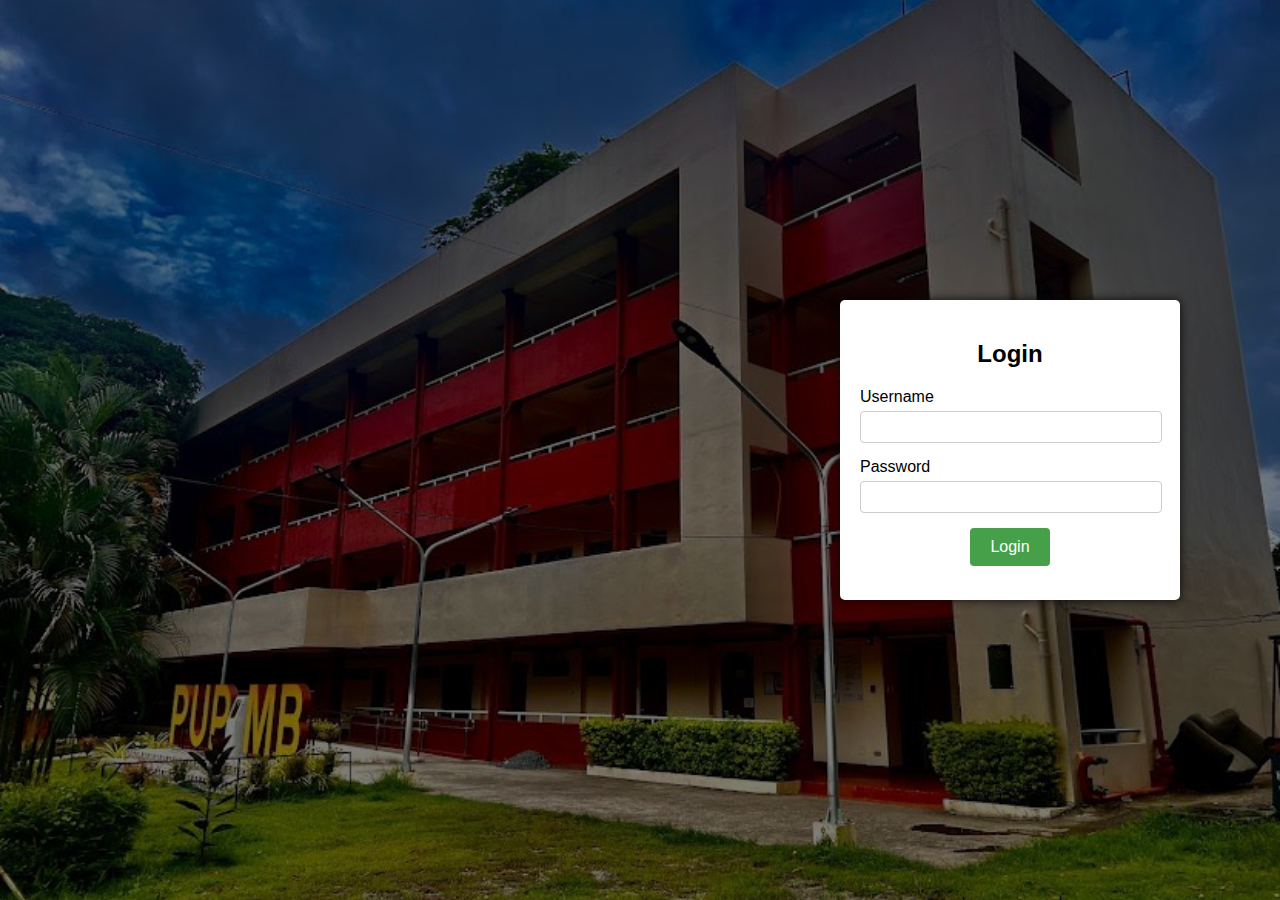
<file: index.html>
<!DOCTYPE html>
<html lang="en">
<head>
    <meta charset="UTF-8">
    <meta name="viewport" content="width=device-width, initial-scale=1.0">
    <title>Login Page</title>
    <link rel="stylesheet" href="style.css">
</head>
<body>
    <div class="container">
        <h2>Login</h2>
        <form id="loginForm">
            <div class="form-group">
                <label for="username">Username</label>
                <input type="text" id="username" name="username" required>
            </div>
            <div class="form-group">
                <label for="password">Password</label>
                <input type="password" id="password" name="password" required>
            </div>
            <button type="submit">Login</button>
        </form>
        <p id="message"></p>
    </div>

    <script src="script.js"></script>
</body>
</html>
</file>
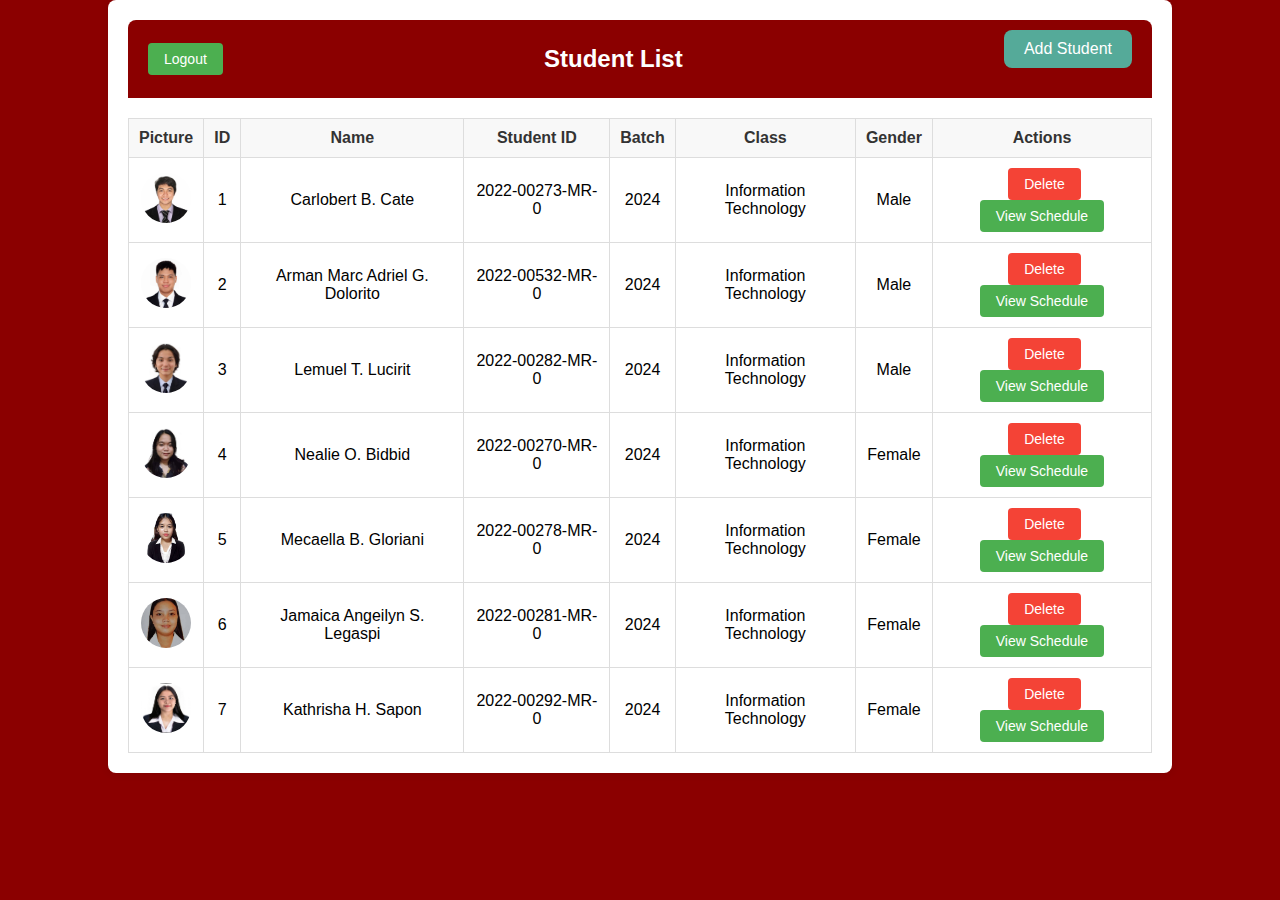
<file: admin.html>
<!DOCTYPE html>
<html lang="en">
<head>
    <meta charset="UTF-8">
    <meta name="viewport" content="width=device-width, initial-scale=1.0">
    <title>Admin Page</title>
    <link rel="stylesheet" href="admin.css">
</head>
<body>
    <div class="container">
        <div class="header">
            <button id="logout-button" class="logout-button">Logout</button>
            <h2>Student List</h2>
            <button id="add-student-button" class="add-student-button">Add Student</button>
        </div>
        <table id="studentTable">
            <thead>
                <tr>
                    <th>Picture</th>
                    <th>ID</th>
                    <th>Name</th>
                    <th>Student ID</th>
                    <th>Batch</th>
                    <th>Class</th>
                    <th>Gender</th>
                    <th>Actions</th>
                </tr>
            </thead>
            <tbody>
                <!-- Student rows will be dynamically added here -->
            </tbody>
        </table>
    </div>

    <script src="admin.js"></script>
</body>
</html>
</file>
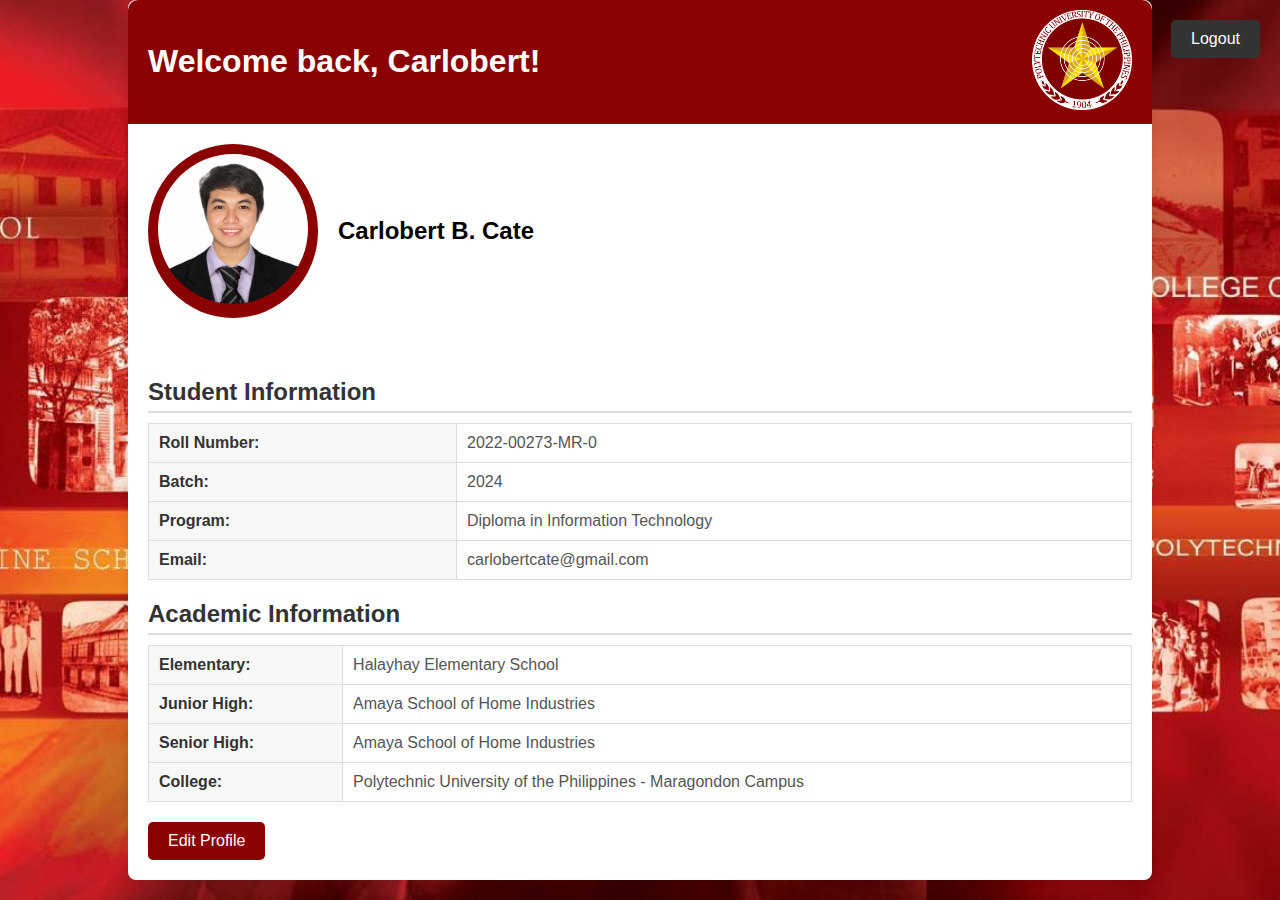
<file: student1.html>
<!DOCTYPE html>
<html lang="en">
<head>
    <meta charset="UTF-8">
    <meta name="viewport" content="width=device-width, initial-scale=1.0">
    <title>Student Profile</title>
    <link rel="stylesheet" href="student.css">
</head>
<body>
    <button id="logout-button" class="logout-button">Logout</button>
    <div class="container">
        <div class="welcome-header">
            <div class="welcome-left">
                <h1>Welcome back, Carlobert!</h1>
            </div>
            <div class="welcome-right">
                <img src="logo.png" alt="Logo">
            </div>
        </div>
        <div class="profile-header">
            <div class="profile-picture-container">
                <img id="profile-picture" src="carlo.jpeg.jpg" alt="Profile Picture">
            </div>
            <h2 id="student-name">Carlobert B. Cate</h2>
        </div>
        <div class="profile-info">
            <h2>Student Information</h2>
            <table>
                <tr>
                    <th>Roll Number:</th>
                    <td id="roll-number">2022-00273-MR-0</td>
                </tr>
                <tr>
                    <th>Batch:</th>
                    <td id="batch">2024</td>
                </tr>
                <tr>
                    <th>Program:</th>
                    <td id="program">Diploma in Information Technology</td>
                </tr>
                <tr>
                    <th>Email:</th>
                    <td id="email">carlobertcate@gmail.com</td>
                </tr>
            </table>
            <h2>Academic Information</h2>
            <table>
                <tr>
                    <th>Elementary:</th>
                    <td id="elementary">Halayhay Elementary School</td>
                </tr>
                <tr>
                    <th>Junior High:</th>
                    <td id="junior-high">Amaya School of Home Industries</td>
                </tr>
                <tr>
                    <th>Senior High:</th>
                    <td id="senior-high">Amaya School of Home Industries</td>
                </tr>
                <tr>
                    <th>College:</th>
                    <td id="college">Polytechnic University of the Philippines - Maragondon Campus</td>
                </tr>
            </table>
            <button id="edit-button" class="red-button">Edit Profile</button>
        </div>
    </div>

    <script src="student.js"></script>
</body>
</html>
</file>
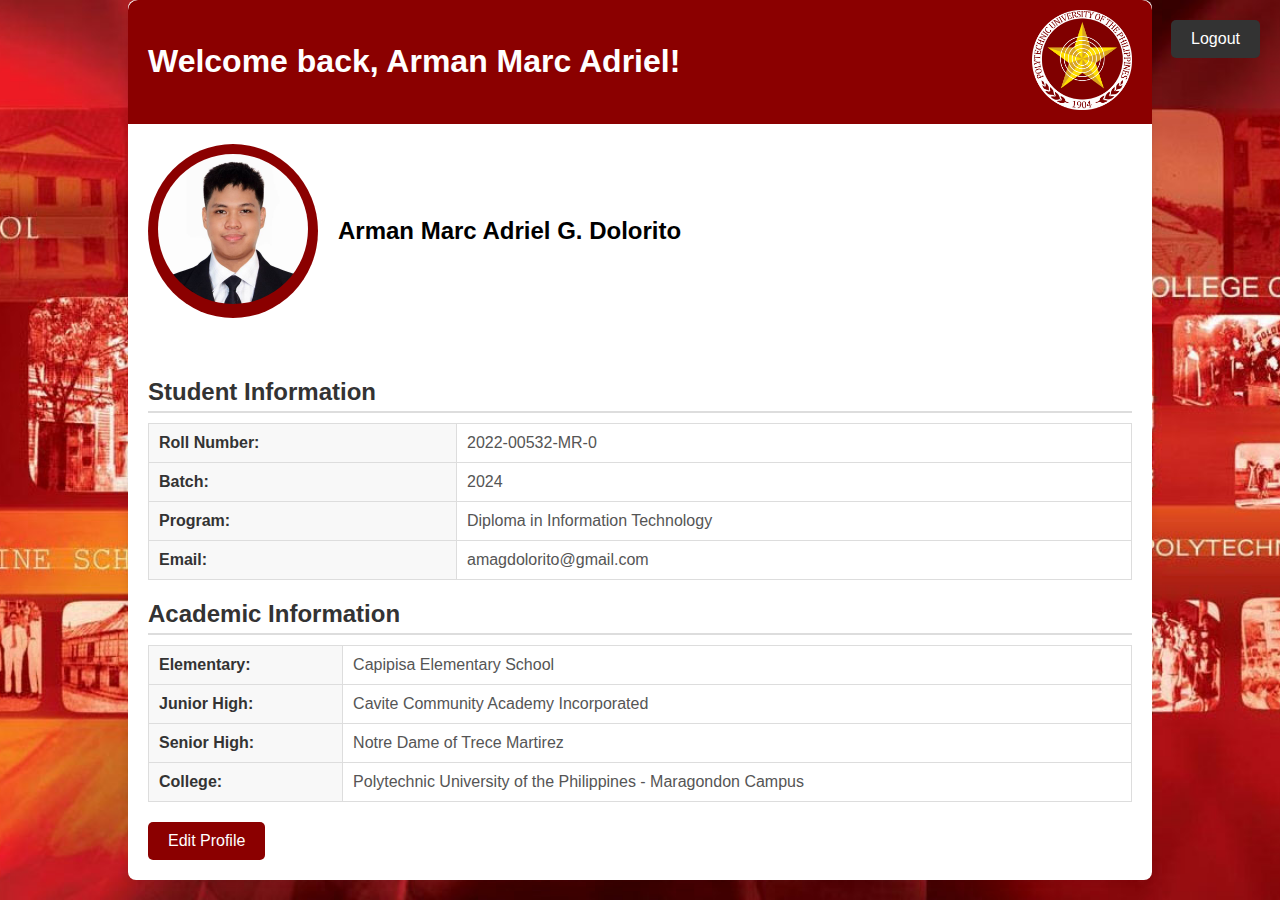
<file: student2.html>
<!DOCTYPE html>
<html lang="en">
<head>
    <meta charset="UTF-8">
    <meta name="viewport" content="width=device-width, initial-scale=1.0">
    <title>Student Profile</title>
    <link rel="stylesheet" href="student.css">
</head>
<body>
    <button id="logout-button" class="logout-button">Logout</button>
    <div class="container">
        <div class="welcome-header">
            <div class="welcome-left">
                <h1>Welcome back, Arman Marc Adriel!</h1>
            </div>
            <div class="welcome-right">
                <img src="logo.png" alt="Logo">
            </div>
        </div>
        <div class="profile-header">
            <div class="profile-picture-container">
                <img id="profile-picture" src="ama.jpeg.jpg" alt="Profile Picture">
            </div>
            <h2 id="student-name">Arman Marc Adriel G. Dolorito</h2>
        </div>
        <div class="profile-info">
            <h2>Student Information</h2>
            <table>
                <tr>
                    <th>Roll Number:</th>
                    <td id="roll-number">2022-00532-MR-0</td>
                </tr>
                <tr>
                    <th>Batch:</th>
                    <td id="batch">2024</td>
                </tr>
                <tr>
                    <th>Program:</th>
                    <td id="program">Diploma in Information Technology</td>
                </tr>
                <tr>
                    <th>Email:</th>
                    <td id="email">amagdolorito@gmail.com</td>
                </tr>
            </table>
            <h2>Academic Information</h2>
            <table>
                <tr>
                    <th>Elementary:</th>
                    <td id="elementary">Capipisa Elementary School</td>
                </tr>
                <tr>
                    <th>Junior High:</th>
                    <td id="junior-high">Cavite Community Academy Incorporated</td>
                </tr>
                <tr>
                    <th>Senior High:</th>
                    <td id="senior-high">Notre Dame of Trece Martirez</td>
                </tr>
                <tr>
                    <th>College:</th>
                    <td id="college">Polytechnic University of the Philippines - Maragondon Campus</td>
                </tr>
            </table>
            <button id="edit-button" class="red-button">Edit Profile</button>
        </div>
    </div>

    <script src="student.js"></script>
</body>
</html>
</file>
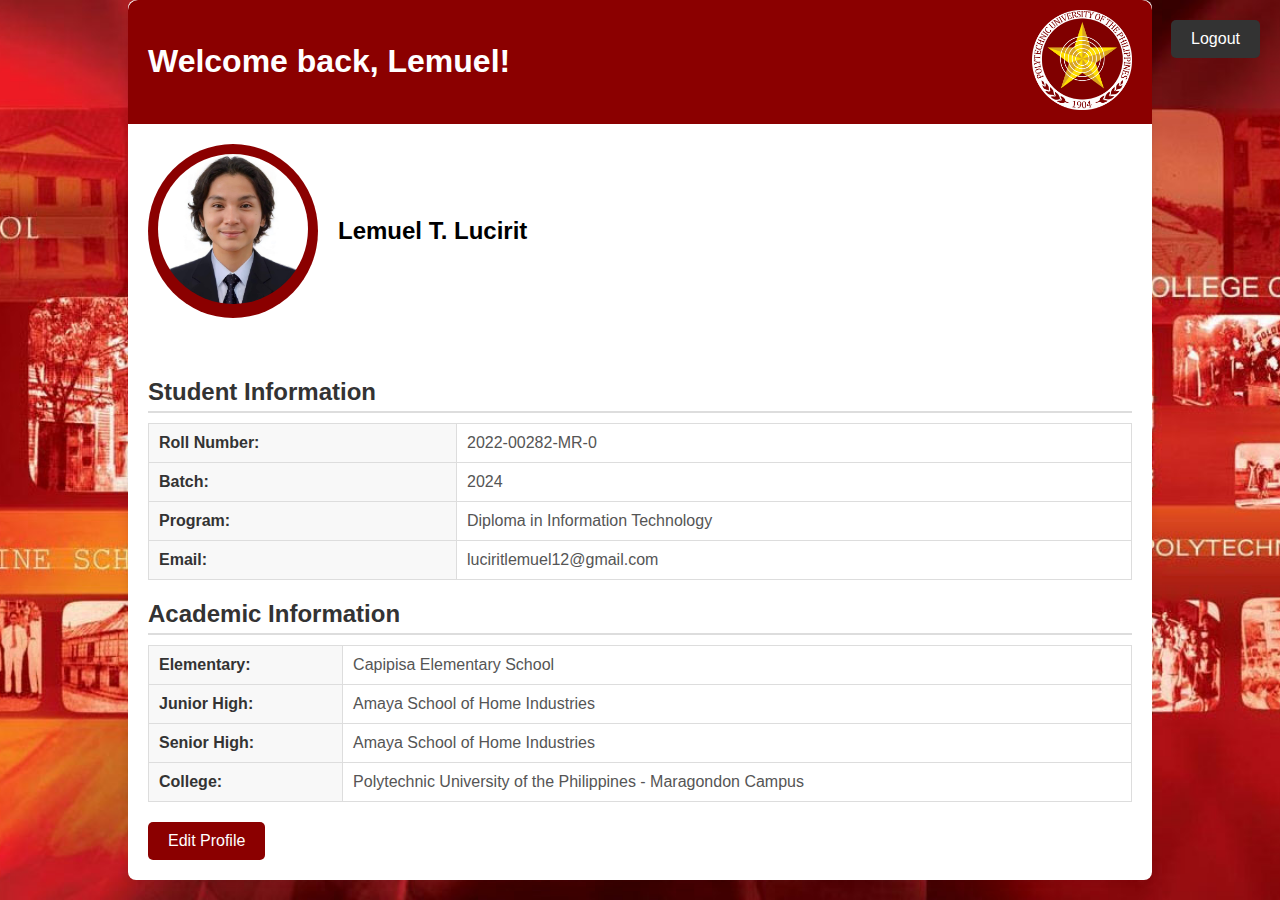
<file: student3.html>
<!DOCTYPE html>
<html lang="en">
<head>
    <meta charset="UTF-8">
    <meta name="viewport" content="width=device-width, initial-scale=1.0">
    <title>Student Profile</title>
    <link rel="stylesheet" href="student.css">
</head>
<body>
    <button id="logout-button" class="logout-button">Logout</button>
    <div class="container">
        <div class="welcome-header">
            <div class="welcome-left">
                <h1>Welcome back, Lemuel!</h1>
            </div>
            <div class="welcome-right">
                <img src="logo.png" alt="Logo">
            </div>
        </div>
        <div class="profile-header">
            <div class="profile-picture-container">
                <img id="profile-picture" src="lem.jpeg.jpg" alt="Profile Picture">
            </div>
            <h2 id="student-name">Lemuel T. Lucirit</h2>
        </div>
        <div class="profile-info">
            <h2>Student Information</h2>
            <table>
                <tr>
                    <th>Roll Number:</th>
                    <td id="roll-number">2022-00282-MR-0</td>
                </tr>
                <tr>
                    <th>Batch:</th>
                    <td id="batch">2024</td>
                </tr>
                <tr>
                    <th>Program:</th>
                    <td id="program">Diploma in Information Technology</td>
                </tr>
                <tr>
                    <th>Email:</th>
                    <td id="email">luciritlemuel12@gmail.com</td>
                </tr>
            </table>
            <h2>Academic Information</h2>
            <table>
                <tr>
                    <th>Elementary:</th>
                    <td id="elementary">Capipisa Elementary School</td>
                </tr>
                <tr>
                    <th>Junior High:</th>
                    <td id="junior-high">Amaya School of Home Industries</td>
                </tr>
                <tr>
                    <th>Senior High:</th>
                    <td id="senior-high">Amaya School of Home Industries</td>
                </tr>
                <tr>
                    <th>College:</th>
                    <td id="college">Polytechnic University of the Philippines - Maragondon Campus</td>
                </tr>
            </table>
            <button id="edit-button" class="red-button">Edit Profile</button>
        </div>
    </div>

    <script src="student.js"></script>
</body>
</html>
</file>
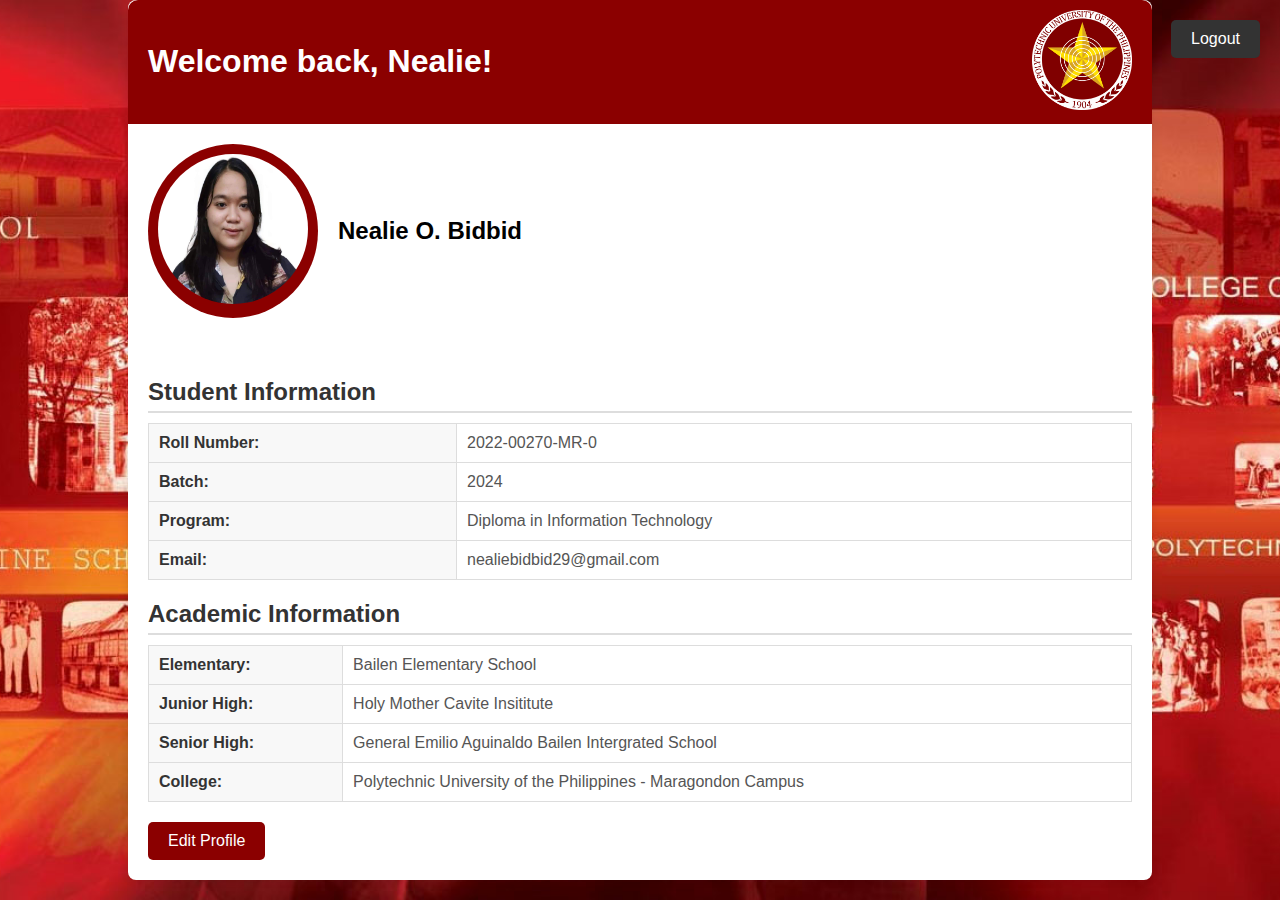
<file: student4.html>
<!DOCTYPE html>
<html lang="en">
<head>
    <meta charset="UTF-8">
    <meta name="viewport" content="width=device-width, initial-scale=1.0">
    <title>Student Profile</title>
    <link rel="stylesheet" href="student.css">
</head>
<body>
    <button id="logout-button" class="logout-button">Logout</button>
    <div class="container">
        <div class="welcome-header">
            <div class="welcome-left">
                <h1>Welcome back, Nealie!</h1>
            </div>
            <div class="welcome-right">
                <img src="logo.png" alt="Logo">
            </div>
        </div>
        <div class="profile-header">
            <div class="profile-picture-container">
                <img id="profile-picture" src="nea.jpeg.jpg" alt="Profile Picture">
            </div>
            <h2 id="student-name">Nealie O. Bidbid</h2>
        </div>
        <div class="profile-info">
            <h2>Student Information</h2>
            <table>
                <tr>
                    <th>Roll Number:</th>
                    <td id="roll-number">2022-00270-MR-0</td>
                </tr>
                <tr>
                    <th>Batch:</th>
                    <td id="batch">2024</td>
                </tr>
                <tr>
                    <th>Program:</th>
                    <td id="program">Diploma in Information Technology</td>
                </tr>
                <tr>
                    <th>Email:</th>
                    <td id="email">nealiebidbid29@gmail.com</td>
                </tr>
            </table>
            <h2>Academic Information</h2>
            <table>
                <tr>
                    <th>Elementary:</th>
                    <td id="elementary">Bailen Elementary School</td>
                </tr>
                <tr>
                    <th>Junior High:</th>
                    <td id="junior-high">Holy Mother Cavite Insititute</td>
                </tr>
                <tr>
                    <th>Senior High:</th>
                    <td id="senior-high">General Emilio Aguinaldo Bailen Intergrated School</td>
                </tr>
                <tr>
                    <th>College:</th>
                    <td id="college">Polytechnic University of the Philippines - Maragondon Campus</td>
                </tr>
            </table>
            <button id="edit-button" class="red-button">Edit Profile</button>
        </div>
    </div>

    <script src="student.js"></script>
</body>
</html>
</file>
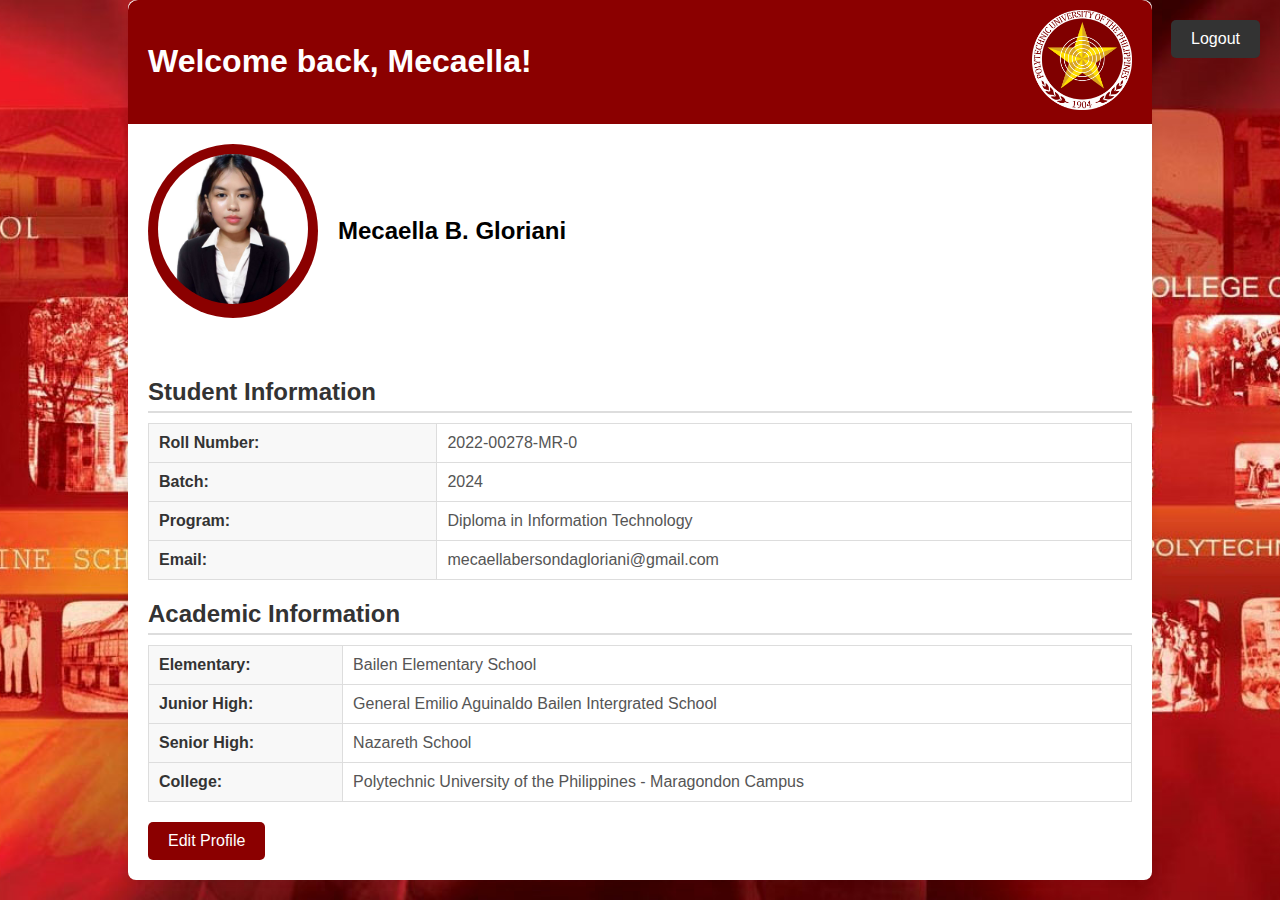
<file: student5.html>
<!DOCTYPE html>
<html lang="en">
<head>
    <meta charset="UTF-8">
    <meta name="viewport" content="width=device-width, initial-scale=1.0">
    <title>Student Profile</title>
    <link rel="stylesheet" href="student.css">
</head>
<body>
    <button id="logout-button" class="logout-button">Logout</button>
    <div class="container">
        <div class="welcome-header">
            <div class="welcome-left">
                <h1>Welcome back, Mecaella!</h1>
            </div>
            <div class="welcome-right">
                <img src="logo.png" alt="Logo">
            </div>
        </div>
        <div class="profile-header">
            <div class="profile-picture-container">
                <img id="profile-picture" src="meca.jpeg.jpg" alt="Profile Picture">
            </div>
            <h2 id="student-name">Mecaella B. Gloriani</h2>
        </div>
        <div class="profile-info">
            <h2>Student Information</h2>
            <table>
                <tr>
                    <th>Roll Number:</th>
                    <td id="roll-number">2022-00278-MR-0</td>
                </tr>
                <tr>
                    <th>Batch:</th>
                    <td id="batch">2024</td>
                </tr>
                <tr>
                    <th>Program:</th>
                    <td id="program">Diploma in Information Technology</td>
                </tr>
                <tr>
                    <th>Email:</th>
                    <td id="email">mecaellabersondagloriani@gmail.com</td>
                </tr>
            </table>
            <h2>Academic Information</h2>
            <table>
                <tr>
                    <th>Elementary:</th>
                    <td id="elementary">Bailen Elementary School</td>
                </tr>
                <tr>
                    <th>Junior High:</th>
                    <td id="junior-high">General Emilio Aguinaldo Bailen Intergrated School</td>
                </tr>
                <tr>
                    <th>Senior High:</th>
                    <td id="senior-high">Nazareth School</td>
                </tr>
                <tr>
                    <th>College:</th>
                    <td id="college">Polytechnic University of the Philippines - Maragondon Campus</td>
                </tr>
            </table>
            <button id="edit-button" class="red-button">Edit Profile</button>
        </div>
    </div>

    <script src="student.js"></script>
</body>
</html>
</file>
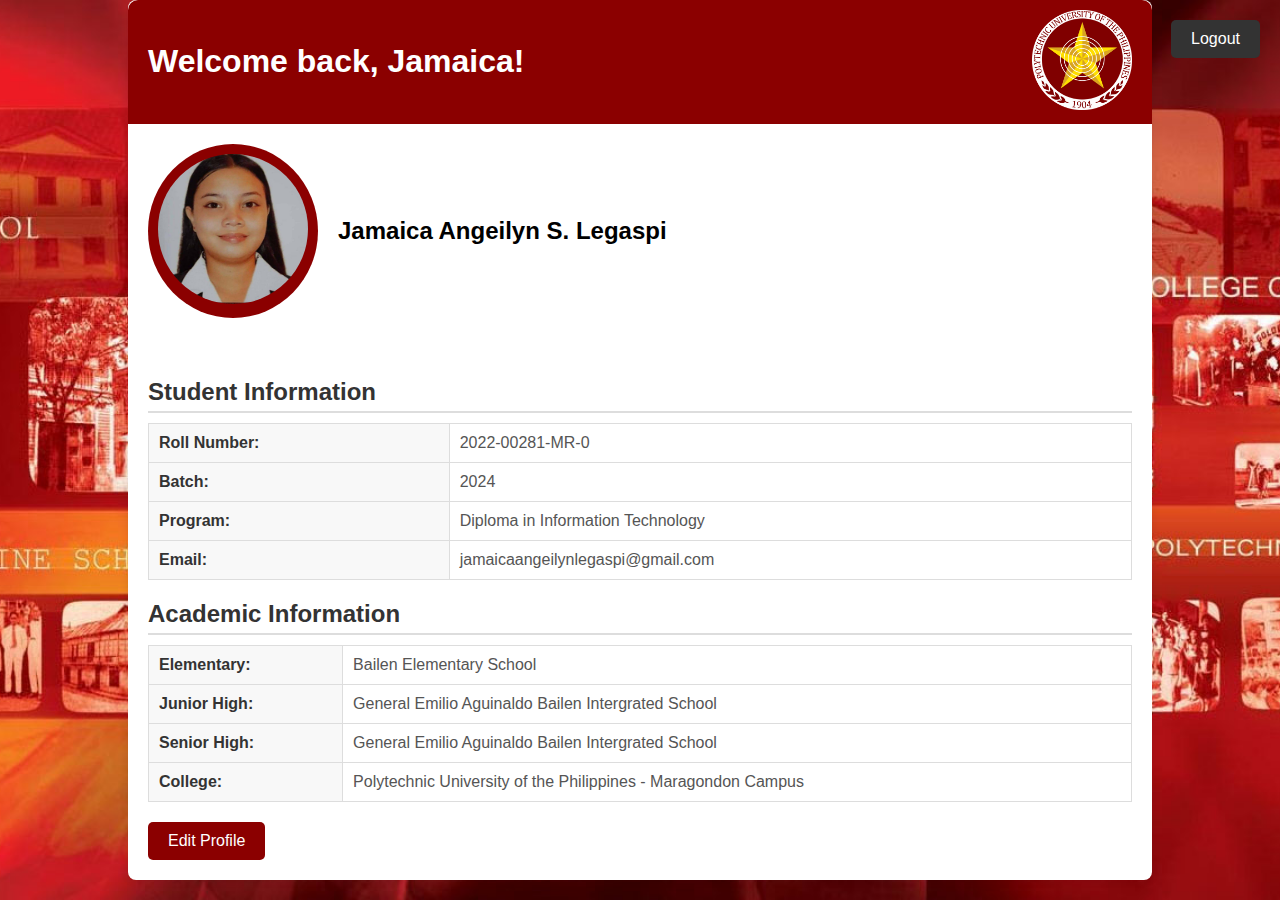
<file: student6.html>
<!DOCTYPE html>
<html lang="en">
<head>
    <meta charset="UTF-8">
    <meta name="viewport" content="width=device-width, initial-scale=1.0">
    <title>Student Profile</title>
    <link rel="stylesheet" href="student.css">
</head>
<body>
    <button id="logout-button" class="logout-button">Logout</button>
    <div class="container">
        <div class="welcome-header">
            <div class="welcome-left">
                <h1>Welcome back, Jamaica!</h1>
            </div>
            <div class="welcome-right">
                <img src="logo.png" alt="Logo">
            </div>
        </div>
        <div class="profile-header">
            <div class="profile-picture-container">
                <img id="profile-picture" src="jamaica.jpeg.jpg" alt="Profile Picture">
            </div>
            <h2 id="student-name">Jamaica Angeilyn S. Legaspi</h2>
        </div>
        <div class="profile-info">
            <h2>Student Information</h2>
            <table>
                <tr>
                    <th>Roll Number:</th>
                    <td id="roll-number">2022-00281-MR-0</td>
                </tr>
                <tr>
                    <th>Batch:</th>
                    <td id="batch">2024</td>
                </tr>
                <tr>
                    <th>Program:</th>
                    <td id="program">Diploma in Information Technology</td>
                </tr>
                <tr>
                    <th>Email:</th>
                    <td id="email">jamaicaangeilynlegaspi@gmail.com</td>
                </tr>
            </table>
            <h2>Academic Information</h2>
            <table>
                <tr>
                    <th>Elementary:</th>
                    <td id="elementary">Bailen Elementary School</td>
                </tr>
                <tr>
                    <th>Junior High:</th>
                    <td id="junior-high">General Emilio Aguinaldo Bailen Intergrated School</td>
                </tr>
                <tr>
                    <th>Senior High:</th>
                    <td id="senior-high">General Emilio Aguinaldo Bailen Intergrated School</td>
                </tr>
                <tr>
                    <th>College:</th>
                    <td id="college">Polytechnic University of the Philippines - Maragondon Campus</td>
                </tr>
            </table>
            <button id="edit-button" class="red-button">Edit Profile</button>
        </div>
    </div>

    <script src="student.js"></script>
</body>
</html>
</file>
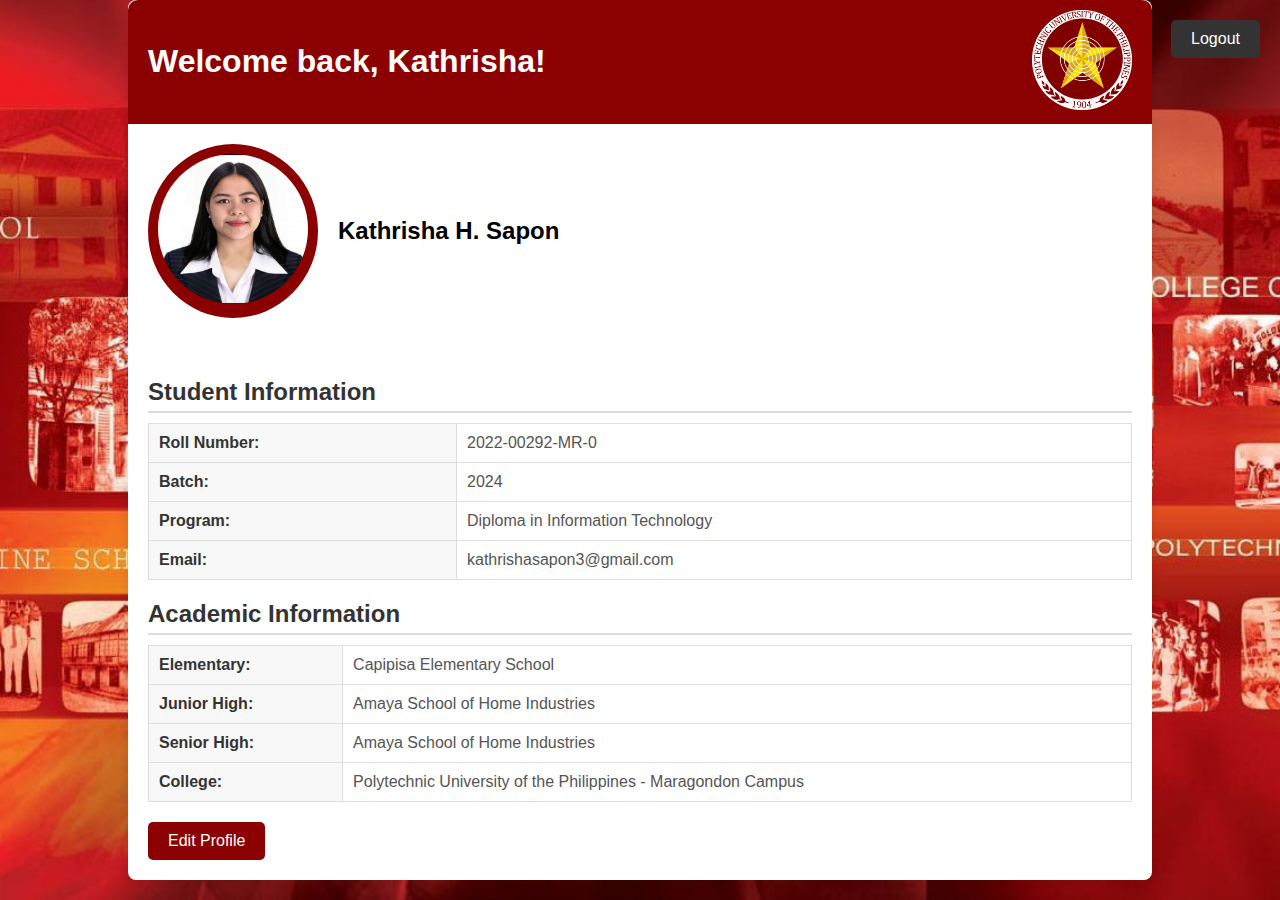
<file: student7.html>
<!DOCTYPE html>
<html lang="en">
<head>
    <meta charset="UTF-8">
    <meta name="viewport" content="width=device-width, initial-scale=1.0">
    <title>Student Profile</title>
    <link rel="stylesheet" href="student.css">
</head>
<body>
    <button id="logout-button" class="logout-button">Logout</button>
    <div class="container">
        <div class="welcome-header">
            <div class="welcome-left">
                <h1>Welcome back, Kathrisha!</h1>
            </div>
            <div class="welcome-right">
                <img src="logo.png" alt="Logo">
            </div>
        </div>
        <div class="profile-header">
            <div class="profile-picture-container">
                <img id="profile-picture" src="kath.jpeg.jpg" alt="Profile Picture">
            </div>
            <h2 id="student-name">Kathrisha H. Sapon</h2>
        </div>
        <div class="profile-info">
            <h2>Student Information</h2>
            <table>
                <tr>
                    <th>Roll Number:</th>
                    <td id="roll-number">2022-00292-MR-0</td>
                </tr>
                <tr>
                    <th>Batch:</th>
                    <td id="batch">2024</td>
                </tr>
                <tr>
                    <th>Program:</th>
                    <td id="program">Diploma in Information Technology</td>
                </tr>
                <tr>
                    <th>Email:</th>
                    <td id="email">kathrishasapon3@gmail.com</td>
                </tr>
            </table>
            <h2>Academic Information</h2>
            <table>
                <tr>
                    <th>Elementary:</th>
                    <td id="elementary">Capipisa Elementary School</td>
                </tr>
                <tr>
                    <th>Junior High:</th>
                    <td id="junior-high">Amaya School of Home Industries</td>
                </tr>
                <tr>
                    <th>Senior High:</th>
                    <td id="senior-high">Amaya School of Home Industries</td>
                </tr>
                <tr>
                    <th>College:</th>
                    <td id="college">Polytechnic University of the Philippines - Maragondon Campus</td>
                </tr>
            </table>
            <button id="edit-button" class="red-button">Edit Profile</button>
        </div>
    </div>

    <script src="student.js"></script>
</body>
</html>
</file>
<file: style.css>
body {
    font-family: Arial, sans-serif;
    background-color: #e8e8e8b7;
    background-image: url('pup\ bg.jpeg');
    background-size: cover;
    background-position: center;
    display: flex;
    justify-content: flex-end; /* Aligns the container to the right */
    align-items: center;
    height: 100vh;
    margin: 0;
    padding-right: 100px; /* Optional: Adds some padding to the right side */
    position: relative;
}

.container {
    background-color: #fff;
    padding: 20px;
    border-radius: 5px;
    box-shadow: 0 0 10px rgba(8, 7, 7, 0.916);
    width: 300px;
    text-align: center;
}

.form-group {
    margin-bottom: 15px;
    text-align: left;
}

label {
    display: block;
    margin-bottom: 5px;
}

input[type="text"],
input[type="password"] {
    width: calc(100% - 12px);
    padding: 6px;
    font-size: 16px;
    border: 1px solid #ccc;
    border-radius: 4px;
}

button {
    background-color: #45a049;
    color: white;
    padding: 10px 20px;
    border: none;
    border-radius: 4px;
    cursor: pointer;
    font-size: 16px;
}

button:hover {
    background-color: #fc3838;
}

#message {
    color: red;
    font-size: 14px;
    margin-top: 10px;
}

body::after {
    content: "";
    position: absolute;
    top: 0;
    left: 0;
    width: 100%;
    height: 100%;
    background: rgba(0, 0, 0, 0.5);
    z-index: -1;
}
</file>
<file: admin.css>
body {
    font-family: Arial, sans-serif;
    background-color: #8B0000;
    margin: 0;
    padding: 0;
}

.container {
    width: 80%;
    margin: auto;
    overflow: hidden;
    background-color: #fff;
    box-shadow: 0 0 10px rgba(0, 0, 0, 0.1);
    border-radius: 8px;
    display: flex;
    flex-direction: column;
    padding: 20px;
}

.header {
    display: flex;
    justify-content: space-between;
    align-items: center;
    background-color: #8B0000; /* Dark Red */
    color: white;
    padding: 10px 20px;
    border-top-left-radius: 8px;
    border-top-right-radius: 8px;
}

h2 {
    margin: 0;
    font-size: 24px;
    color: #fff;
}

.table-container {
    width: 100%;
    overflow-x: auto;
    margin-top: 20px;
}

table {
    width: 100%;
    border-collapse: collapse;
    margin-top: 20px;
}

th, td {
    border: 1px solid #ddd;
    padding: 10px;
    text-align: center;
    vertical-align: middle;
}

th {
    background-color: #f8f8f8;
    color: #333;
}

td img.profile-picture {
    width: 50px;
    height: 50px;
    border-radius: 50%;
    object-fit: cover;
}

button {
    background-color: #4CAF50;
    color: white;
    border: none;
    padding: 8px 16px;
    cursor: pointer;
    border-radius: 4px;
    font-size: 14px;
    transition: background-color 0.3s ease;
}

button:hover {
    background-color: #45a049;
}

button.edit {
    background-color: #008CBA;
}

button.edit:hover {
    background-color: #007bb5;
}

button.delete {
    background-color: #f44336;
    margin-left: 5px;
}

button.delete:hover {
    background-color: #e53935;
}

button.add-student-button {
    background-color: #5A9;
    padding: 10px 20px;
    font-size: 16px;
    border-radius: 8px;
    align-self: flex-start;
    margin-bottom: 20px;
}

button.add-student-button:hover {
    background-color: #489;
}
</file>
<file: student.css>
body {
    font-family: Arial, sans-serif;
    background: url('bgpup.jpg') no-repeat center center fixed;
    background-size: cover;
    margin: 0;
    padding: 0;
}

.container {
    width: 80%;
    margin: auto;
    overflow: hidden;
    background-color: #fff;
    box-shadow: 0 0 10px rgba(0, 0, 0, 0.1);
    border-radius: 8px;
    display: flex;
    flex-direction: column;
}

.welcome-header {
    display: flex;
    justify-content: space-between;
    align-items: center;
    background-color: #8B0000; /* Dark Red */
    color: white;
    padding: 10px 20px;
    border-top-left-radius: 10px;
    border-top-right-radius: 10px;
}

.welcome-left {
    flex: 1;
}

.welcome-right {
    flex: 0 0 auto;
    margin-left: auto; /* Pushes the logo to the right edge */
}

.welcome-right img {
    max-width: 100px; /* Adjust the max-width as per your logo size */
    height: auto;
}
.profile-header {
    display: flex;
    align-items: center;
    margin: 20px;
}

.profile-picture-container {
    background-color: darkred;
    padding: 10px;
    border-radius: 50%;
    margin-right: 20px;
}

#profile-picture {
    width: 150px;
    height: 150px;
    border-radius: 50%;
}

.profile-info {
    flex-grow: 1;
    margin: 20px;
}

.profile-info h2 {
    color: #333;
    border-bottom: 2px solid #ddd;
    padding-bottom: 5px;
    margin-bottom: 10px;
}

.profile-info table {
    width: 100%;
    border-collapse: collapse;
}

.profile-info table th,
.profile-info table td {
    padding: 10px;
    border: 1px solid #ddd;
    text-align: left;
}

.profile-info table th {
    background-color: #f8f8f8;
    color: #333;
}

.profile-info table td {
    color: #555;
}
.red-button {
    background-color: #8B0000; /* Dark Red */
    color: white;
    border: none;
    padding: 10px 20px;
    text-align: center;
    font-size: 16px;
    margin-top: 20px;
    cursor: pointer;
    border-radius: 5px;
}

.red-button:hover {
    background-color: #B22222; /* Firebrick */
}
.logout-button {
    position: absolute;
    top: 20px;
    right: 20px;
    background-color: #333;
    color: white;
    border: none;
    padding: 10px 20px;
    font-size: 16px;
    cursor: pointer;
    border-radius: 5px;
}

.logout-button:hover {
    background-color: #555;
}
</file>
